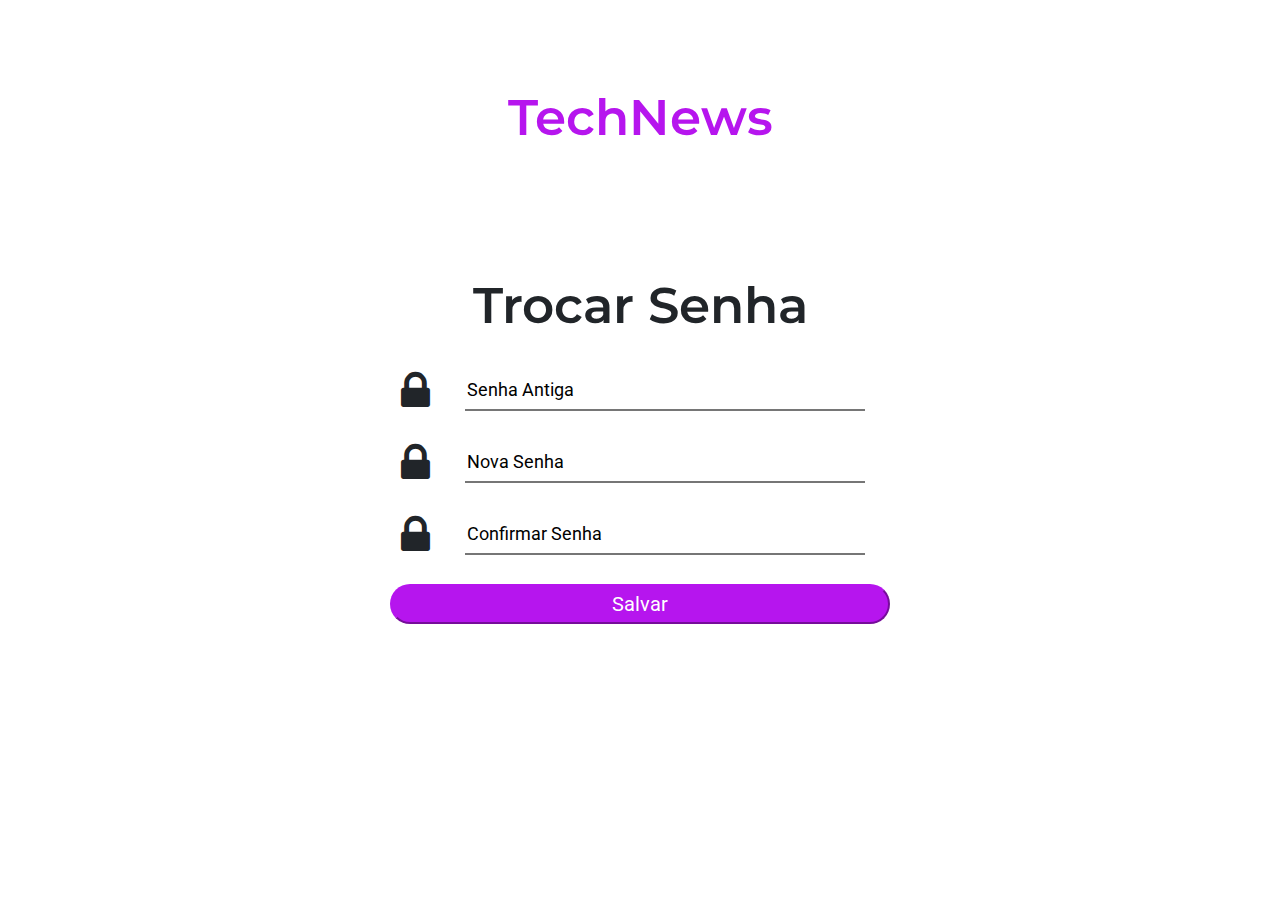
<file: TechNews/frontend/atualiza-senha.html>
<!DOCTYPE html>
<html lang="en">
<head>

  <meta charset="UTF-8">
  <meta http-equiv="X-UA-Compatible" content="IE=edge">
  <meta name="viewport" content="width=device-width, initial-scale=1.0">
  <link rel="stylesheet" href="css/bootstrap.min.css">
  <link rel="stylesheet" href="https://maxcdn.bootstrapcdn.com/font-awesome/4.4.0/css/font-awesome.min.css">
  <link rel="stylesheet" href="https://cdn.jsdelivr.net/npm/bootstrap-icons@1.3.0/font/bootstrap-icons.css">
  <link rel="stylesheet" href="./css/atualiza-senha.css">
  <title> Cadastro </title>

</head>

<body>

  <div class="text-center mt-5 p-3">
    <br>
    <a href="index.html"> <h1 class="h1-lg"> TechNews </h1> </a>
    <br> <br> <br> <br> <br>
    <h2 class="h2-lg"> Trocar Senha </h2>
    <br>
    <form method="post" action="autentica-nova-senha.html" class="form-center-signin">
      <div class="input-container">
      <i class="fa fa-lock icon"></i>
      <input type="password" name="senha" id="senha" class="form-center-no-line" placeholder="Senha Antiga" required>
      </div> 
      <br>
      <div class="input-container">
        <i class="fa fa-lock icon"></i>
        <input type="password" name="senha" id="senha" class="form-center-no-line" placeholder="Nova Senha" required>
      </div> 
      <br>
      <div class="input-container">
        <i class="fa fa-lock icon"></i>
        <input type="password" name="confirmarSenha" id="confirmarSenh" class="form-center-no-line" placeholder="Confirmar Senha" required>
      </div> 
      <br>
      <button type="submit"> Salvar </button>
    </form>
  <script src="js/bootstrap.bundle.min.js"> </script>

</body>
</html>
</file>
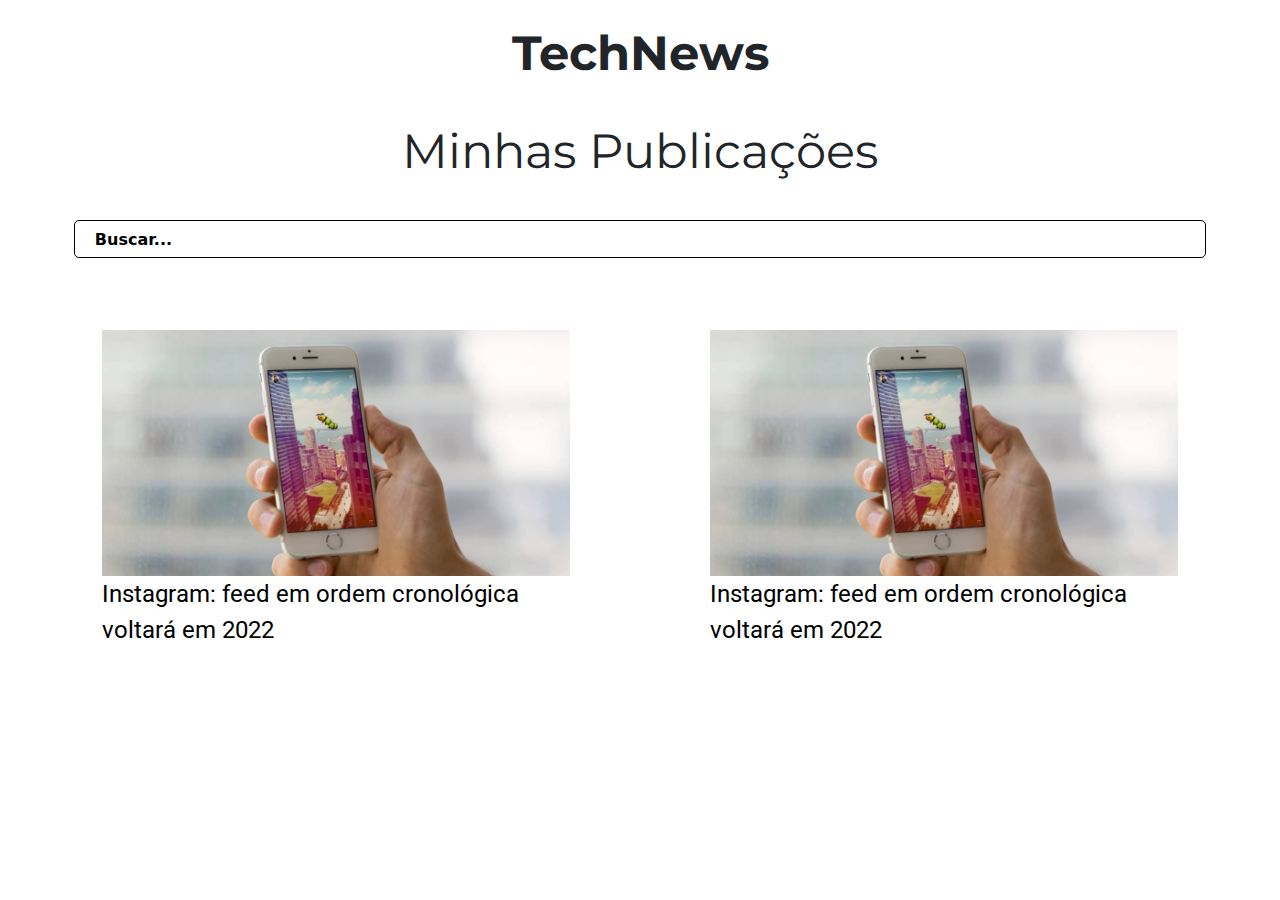
<file: TechNews/frontend/gerenciar-publicações.html>
<!DOCTYPE html>
<html lang="en">
<head>

  <meta charset="UTF-8">
  <meta http-equiv="X-UA-Compatible" content="IE=edge">
  <meta name="viewport" content="width=device-width, initial-scale=1.0">
  <link rel="stylesheet" href="css/bootstrap.min.css">
  <link rel="stylesheet" href="https://maxcdn.bootstrapcdn.com/font-awesome/4.4.0/css/font-awesome.min.css">
  <link rel="stylesheet" href="https://cdn.jsdelivr.net/npm/bootstrap-icons@1.3.0/font/bootstrap-icons.css">
  <link rel="stylesheet" href="./css/gerenciar-publicações.css">
  <title> Gerenciar Publicações </title>

</head>

<body>

  <!-- Início do container principal-->
  <div class="publication-management container-fluid">

    <!-- Início parte superior-->
    <div class="row">
      <div class="col container-fluid">

        <h1 class="h1-lg text-center">TechNews</h1>
        <h2 class="text-center">Minhas Publicações</h2>

        <form action="" class="search">
          <input type="text" id="publication" name="publication" placeholder="Buscar...">
        </form>

      </div>
    </div><!-- Fim parte superior-->

    <!-- Início dos posts -->
    <div class="row">
      <div class="col m-3">
        <div class="publication container-fluid p-3">
          <a href="#">
            <img src="imagens-exemplo.jpg" alt="descrição da imagem">
            <p>Instagram: feed em ordem cronológica voltará em 2022</p>
          </a>
        </div>
      </div>
      <div class="col m-3">
        <div class="publication container-fluid p-3">
          <a href="#">
            <img src="imagens-exemplo.jpg" alt="descrição da imagem">
            <p>Instagram: feed em ordem cronológica voltará em 2022</p>
          </a>
        </div>
      </div>
    </div><!-- Fim dos posts -->

  </div><!-- Fim do container principal-->
  
  <script src="js/bootstrap.bundle.min.js"> </script>

</body>
</html>
</file>
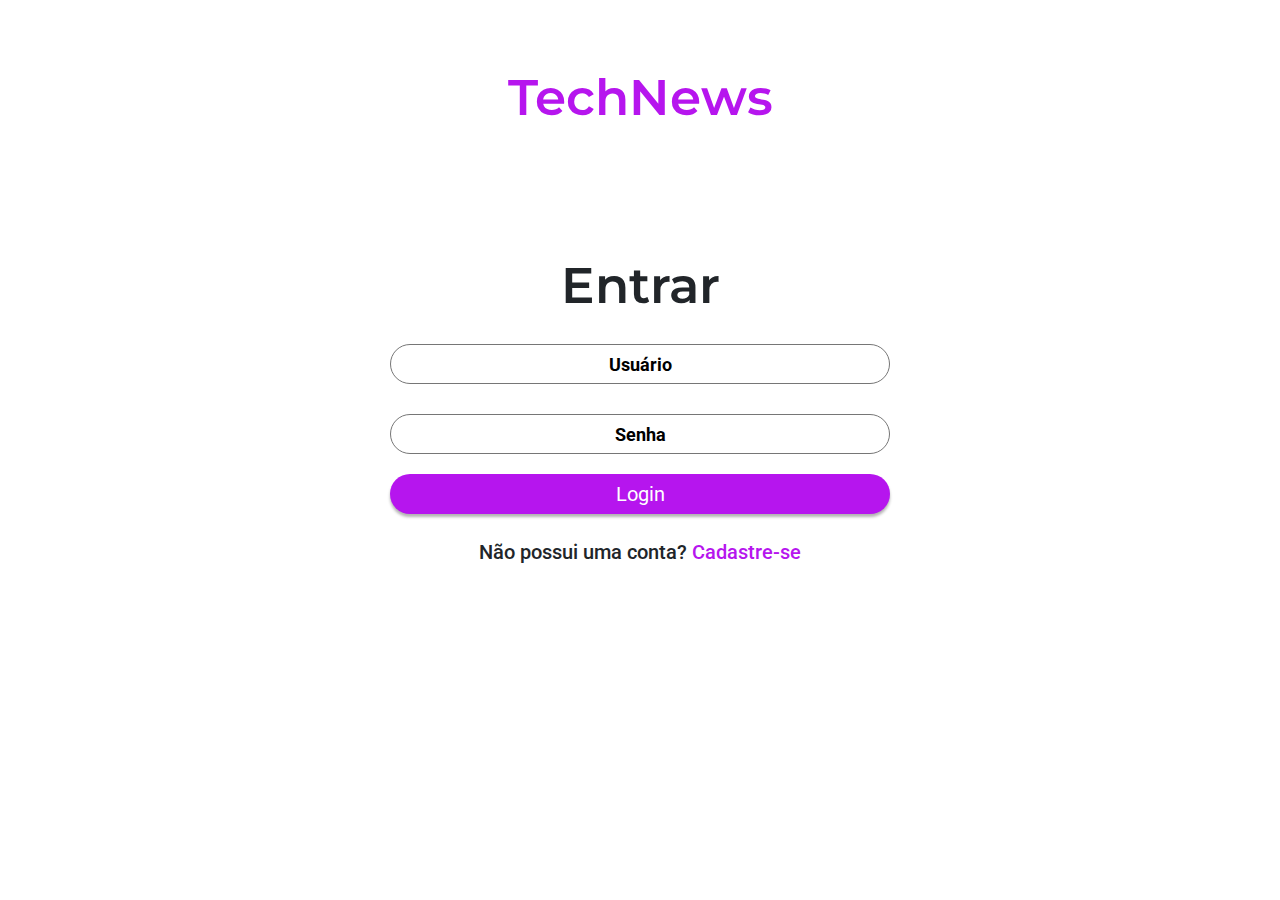
<file: TechNews/frontend/login.html>
<!DOCTYPE html>
<html lang="en">
<head>

  <meta charset="UTF-8">
  <meta http-equiv="X-UA-Compatible" content="IE=edge">
  <meta name="viewport" content="width=device-width, initial-scale=1.0">
  <link rel="stylesheet" href="css/bootstrap.min.css">
  <link rel="stylesheet" href="./css/login.css">
  <title> Login </title>

</head>

<body>

  <div class="text-center mt-5">
    <a href="index.html"> <h1 class="h1-lg"> TechNews </h1> </a>
    <h2 class="h2-lg"> Entrar </h2>
    <form method="post" action="autentica-login.html" class="form-center-signin">
      <div class="input-container">
        <input type="text" name="usuario" id="usuario" class="input" placeholder="Usuário" required>
      </div>
      <div class="input-container">
        <input type="text" name="senha" id="senha" class="input" placeholder="Senha" required> 
      </div>
      <button type="submit"> Login </button>
      <div class="input-container-h5 mt-3">
        <h5><span class="negrito"> Não possui uma conta? <a href="cadastrar-usuario.html" class="text"> Cadastre-se </a> </span> </h5>
      </div>
    </form>
  </div>
  
  <script src="js/bootstrap.bundle.min.js"> </script>

</body>
</html>
</file>
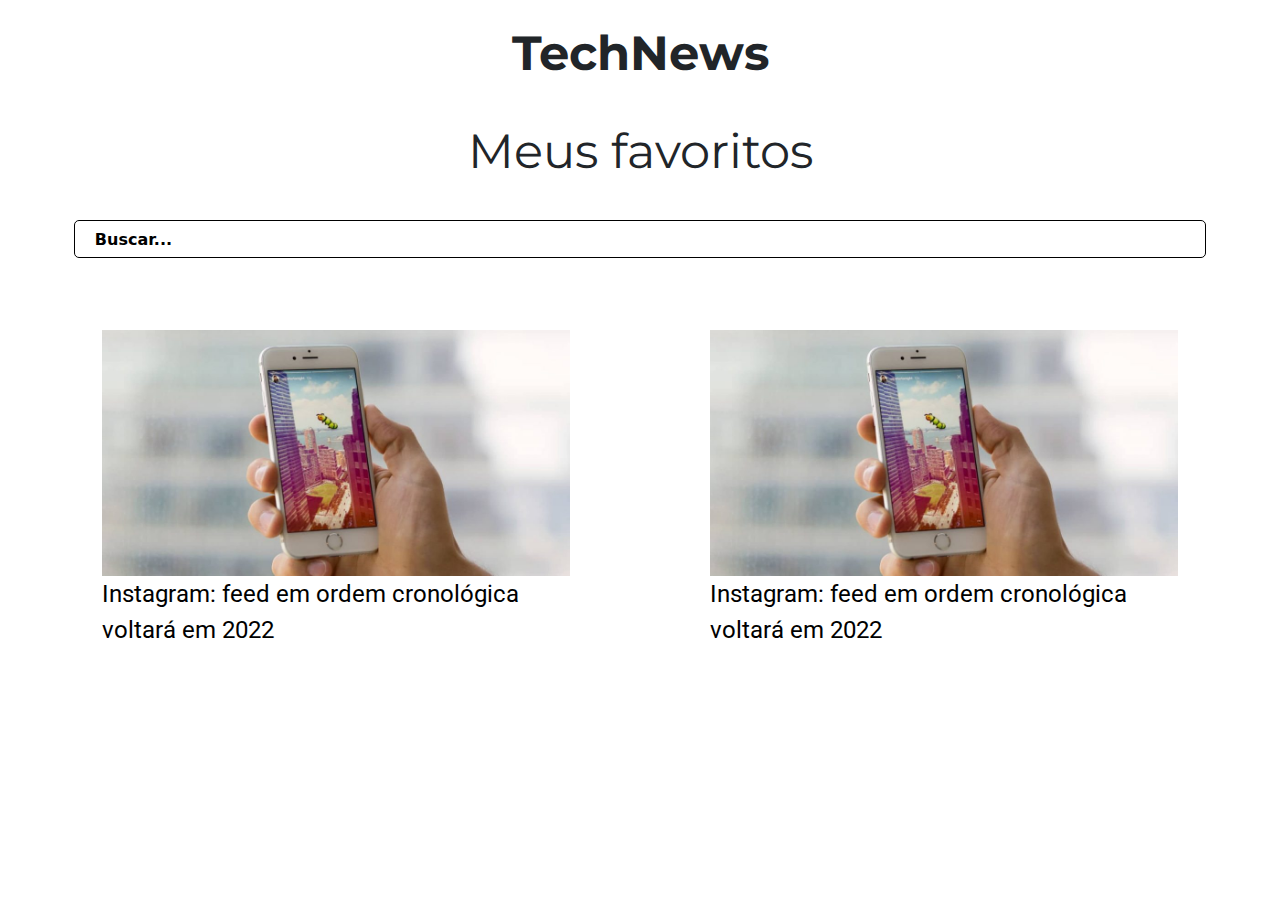
<file: TechNews/frontend/pagina-favoritos.html>
<!DOCTYPE html>
<html lang="en">
<head>

  <meta charset="UTF-8">
  <meta http-equiv="X-UA-Compatible" content="IE=edge">
  <meta name="viewport" content="width=device-width, initial-scale=1.0">
  <link rel="stylesheet" href="css/bootstrap.min.css">
  <link rel="stylesheet" href="https://maxcdn.bootstrapcdn.com/font-awesome/4.4.0/css/font-awesome.min.css">
  <link rel="stylesheet" href="https://cdn.jsdelivr.net/npm/bootstrap-icons@1.3.0/font/bootstrap-icons.css">
  <link rel="stylesheet" href="./css/pagina-favoritos.css">
  <title> Gerenciar Publicações </title>

</head>

<body>

  <!-- Início do container principal-->
  <div class="publication-management container-fluid">

    <!-- Início parte superior-->
    <div class="row">
      <div class="col container-fluid">

        <h1 class="h1-lg text-center">TechNews</h1>
        <h2 class="text-center">Meus favoritos</h2>

        <form action="" class="search">
          <input type="text" id="publication" name="publication" placeholder="Buscar...">
        </form>

      </div>
    </div><!-- Fim parte superior-->

    <!-- Início dos posts -->
    <div class="row">
      <div class="col m-3">
        <div class="publication container-fluid p-3">
          <a href="#">
            <img src="imagens-exemplo.jpg" alt="descrição da imagem">
            <p>Instagram: feed em ordem cronológica voltará em 2022</p>
          </a>
        </div>
      </div>
      <div class="col m-3">
        <div class="publication container-fluid p-3">
          <a href="#">
            <img src="imagens-exemplo.jpg" alt="descrição da imagem">
            <p>Instagram: feed em ordem cronológica voltará em 2022</p>
          </a>
        </div>
      </div>
    </div><!-- Fim dos posts -->

  </div><!-- Fim do container principal-->
  
  <script src="js/bootstrap.bundle.min.js"> </script>

</body>
</html>
</file>
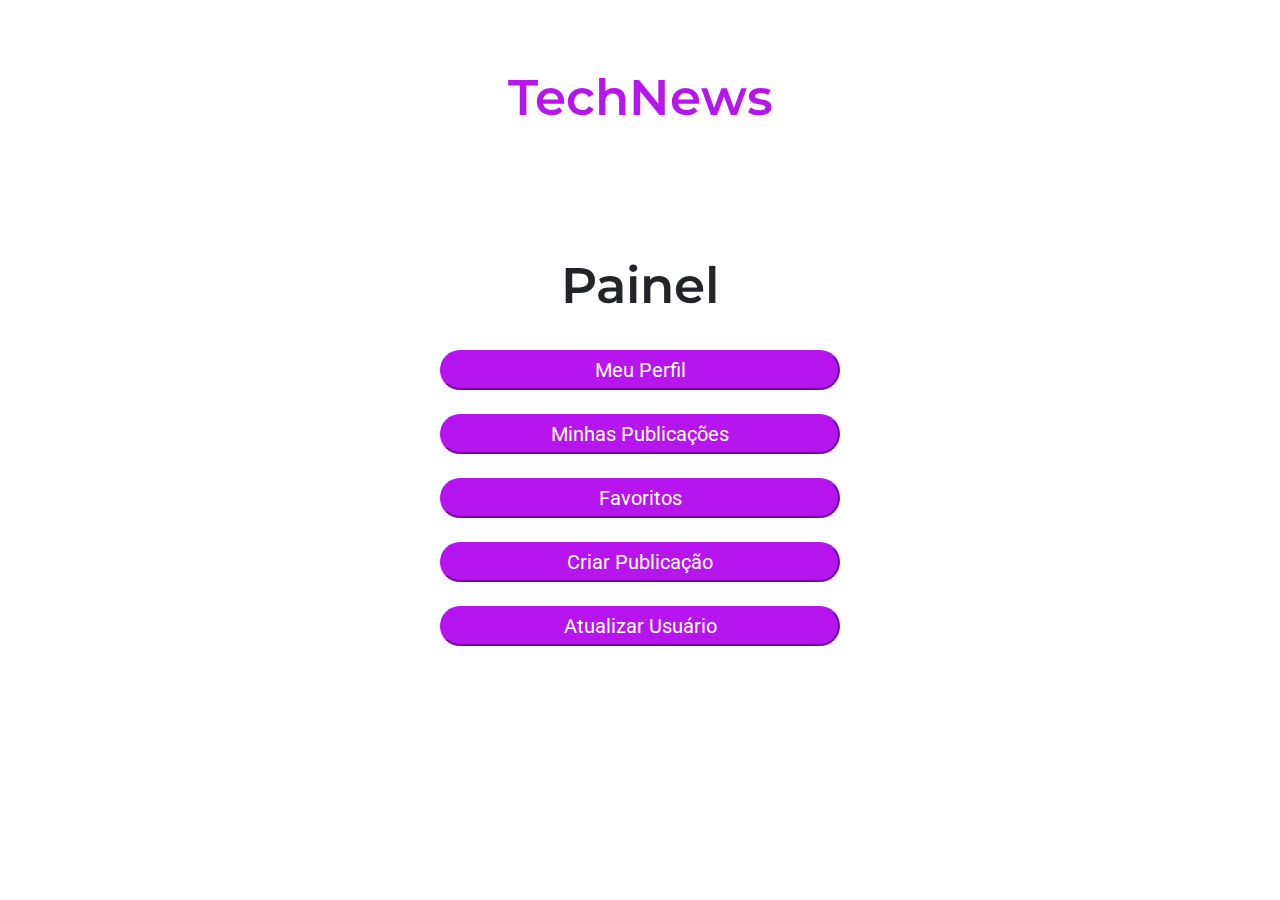
<file: TechNews/frontend/painel.html>
<!DOCTYPE html>
<html lang="en">
<head>

  <meta charset="UTF-8">
  <meta http-equiv="X-UA-Compatible" content="IE=edge">
  <meta name="viewport" content="width=device-width, initial-scale=1.0">
  <link rel="stylesheet" href="css/bootstrap.min.css">
  <link rel="stylesheet" href="./css/painel.css">
  <title> Painel </title>

</head>

<body>

  <div class="text-center mt-5">
    <a href="index.html"> <h1 class="h1-lg"> TechNews </h1> </a>
    <h2 class="h2-lg"> Painel </h2>
    <div class="form-center">
      <div class="input-container mt-4">
        <button onclick="document.location='perfil.html'"> Meu Perfil </button>
      </div>
      <div class="input-container mt-4">
        <button onclick="document.location='gerenciar-publicações.html'"> Minhas Publicações </button>
      </div>
      <div class="input-container mt-4">
        <button onclick="document.location='pagina-favoritos.html'"> Favoritos </button>
      </div>
      <div class="input-container mt-4">
        <button onclick="document.location='criar-publicacao.html'"> Criar Publicação </button>
      </div>
      <div class="input-container mt-4">
        <button onclick="document.location='atualiza-usuario.html'">Atualizar Usuário </button>
      </div>            
    </div>
  </div>
  
  <script src="js/bootstrap.bundle.min.js"> </script>

</body>
</html>
</file>
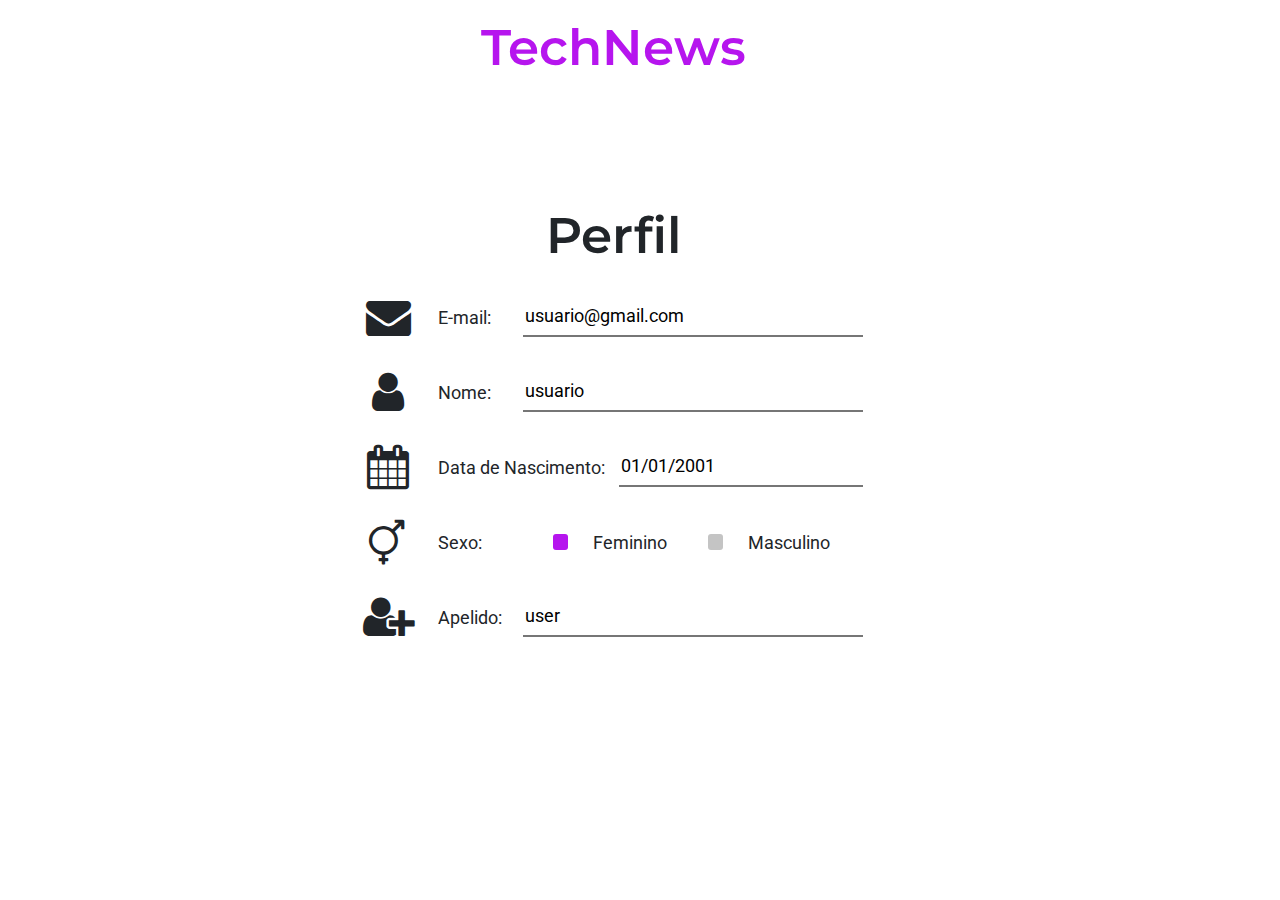
<file: TechNews/frontend/perfil.html>
<!DOCTYPE html>
<html lang="en">
<head>

  <meta charset="UTF-8">
  <meta http-equiv="X-UA-Compatible" content="IE=edge">
  <meta name="viewport" content="width=device-width, initial-scale=1.0">
  <link rel="stylesheet" href="css/bootstrap.min.css">
  <link rel="stylesheet" href="https://maxcdn.bootstrapcdn.com/font-awesome/4.4.0/css/font-awesome.min.css">
  <link rel="stylesheet" href="https://cdn.jsdelivr.net/npm/bootstrap-icons@1.3.0/font/bootstrap-icons.css">
  <link rel="stylesheet" href="./css/perfil.css">
  <title> Perfil </title>

</head>

<body>
  <!--Valores ainda nao baseados no login-->
  <div class="text-center mt-5">
    <a href="index.html"> <h1 class="h1-lg"> TechNews </h1> </a>
    <h2 class="h2-lg"> Perfil </h2>
    <form class="form-center-signin">
      <div class="input-container">
        <i class="fa fa-envelope icon"></i>
        <label class="label-input"> E-mail: </label>
        <input type="email" name="email" id="email" class="form-center-no-line" placeholder="usuario@gmail.com" disabled>
      </div> 
      <div class="input-container">
        <i class="fa fa-user icon"></i>
        <label class="label-input"> Nome: </label>
        <input type="text" name="nome" id="nome" class="form-center-no-line" placeholder="usuario" disabled>
      </div> 
      <div class="input-container">
        <i class="fa fa-calendar icon"></i>
        <label class="label-input" style="width: 80%;"> Data de Nascimento: </label>
        <input placeholder="01/01/2001" type="text" name="dataNascimento" id="dataNascimento" class="form-center-no-line" disabled>
      </div> 
      <div class="input-container">
        <i class="fa fa-transgender icon"></i>
        <label class="label-input"> Sexo: </label>
        <input type="radio" name="sexo" id="sexo1" class="form-center-no-line" value="Sexo" disabled checked> <!--Verificar condicao / checked por enquanto-->
        <label for="sexo" class="label-input"> Feminino </label>
        <input type="radio" name="sexo" id="sexo2" class="form-center-no-line" value="Sexo" disabled> <!--Verificar condicao-->
        <label for="sexo" class="label-input"> Masculino </label>
      </div> 
      <div class="input-container">
        <i class="fa fa-user-plus icon"></i>
        <label class="label-input"> Apelido: </label>
        <input type="text" name="Apelido" id="apelido" class="form-center-no-line" placeholder="user" disabled>
      </div>
    </form>
  </div> 
  <script src="js/bootstrap.bundle.min.js"> </script>

</body>
</html>
</file>
<file: TechNews/frontend/css/atualiza-senha.css>
@import url('https://fonts.googleapis.com/css2?family=Montserrat:wght@100&display=swap');
@import url('https://fonts.googleapis.com/css2?family=Montserrat:wght@600&display=swap');
@import url('https://fonts.googleapis.com/css2?family=Roboto&display=swap');

h1{
  font-family: Montserrat;
}

.h1-lg{
  font-weight: 600;
  font-size: 50px;
}

h2{
  font-family: Montserrat;
}

.h2-lg{
  font-weight: 600;
  font-size: 50px;
}

p{
  font-family: Roboto;
}

h5{
  font-family: Roboto;
}

a{
  font-family: Roboto;
  color: #B615EE;
  text-decoration: none;
}

a:hover{
  color: #8915ee;
}

.negrito{
  font-weight:bold;
}

::placeholder {
  color: black;
  font-weight: bold;
  text-align: center;
}
::-webkit-input-placeholder { /* Edge */
  color: black;
  font-weight: bold;
  text-align: center;
}

button{
  font-family: Roboto;
  font-size:20px;
  border-radius: 100px;
  height: 40px;
  width: 100%;
  background-color: #B615EE;
  border-color: #B615EE;
  color: white;
}

button:hover{
  background-color:  #8915ee;
  border-color: #8915ee;
  color: #000;
}

.form-center{
  max-width: 400px;
  margin: auto;
  font-family: Roboto;
  font-size:large;
  border-radius: 100px;
  height: 40px;
  width: 100%;
}

.form-center-no-line{
  max-width: 400px;
  margin: auto;
  font-family: Roboto;
  font-size:large;
  border-top: none;
  border-left: none;
  border-right: none;
  background: none;
  outline: none;
  height: 40px;
  width: 100%;
}

.form-center-signin{
  max-width: 500px;
  margin: auto;
  font-family: Roboto;
  font-size:large;
  border-radius: 100px;
  height: 40px;
  width: 100%;
}

.form-center-no-line::-webkit-input-placeholder{
  color: black;
  font-weight: normal;
  font-family: Roboto;
  text-align: left;
}

.icon{
  min-width: 50px;
  text-align: center;
  font-size: 2.5em;
}

.input-container {
  display: flex;
  width: 100%;
}

input[type='radio'] {
  box-sizing: border-box;
  appearance: none;
  background: white;
  outline: 2px solid #000;
  width: 16px;
  height: 16px;
  
}

input[type='radio']:checked {
  background: #B615EE;
  outline: 2px solid #B615EE;
}

input:disabled{
  border-color: #767676;
}

/* Style para alinhar o label */
.label-input{
  text-align: left;
  padding-left: 25px;
  padding-top: 10px;
  width: 30%;
  font-family: Roboto;

}
</file>
<file: TechNews/frontend/css/gerenciar-publicações.css>
@import url('https://fonts.googleapis.com/css2?family=Montserrat:wght@100&display=swap');
@import url('https://fonts.googleapis.com/css2?family=Montserrat&display=swap');
@import url('https://fonts.googleapis.com/css2?family=Montserrat:wght@600&display=swap');
@import url('https://fonts.googleapis.com/css2?family=Roboto&display=swap');

body{
  min-width: 400px;
}

::-webkit-input-placeholder { /* Edge */
  color: black;
  font-weight: 600;
  text-align: left;
}

/*    ---  Configurações da página de gerenciamento de publicações   ---    */

.publication-management{
  width: 95%;
}

.publication-management h1, h2{
  font-size: 48px;
}

.publication-management h1{
  font-family: "Montserrat", sans-serif;
  font-weight: bold;
  margin: 25px auto 0;
}

.publication-management h2{
  font-family: "Montserrat",sans-serif;
  font-weight: 400;
  margin: 40px auto 0;
}

.publication-management .search{
  margin: 0 auto;
  width: 95%;
}

.publication-management .search input{
  margin: 40px auto;
  width: 100%;
  height: 38px;
  border: 1px solid black;
  border-radius: 5px;
  padding-left: 20px;
}

.publication-management .search input::placeholder{
  text-align: left;
  font-weight: 600;
  color: black;
}

.publication{
  max-width: 500px;
  min-width: 300px;
  height: 95%;
}

.publication-management .publication img{
  width: 100%;
}

.publication-management .publication a{
  color: #000;
  font-family: "Roboto";
  font-size: 24px;
  text-decoration: none;
}

.publication:hover{
  background: #f5f5f5;
}
</file>
<file: TechNews/frontend/css/login.css>
@import url('https://fonts.googleapis.com/css2?family=Montserrat:wght@100&display=swap');
@import url('https://fonts.googleapis.com/css2?family=Montserrat:wght@600&display=swap');
@import url('https://fonts.googleapis.com/css2?family=Roboto&display=swap');
@import url('https://fonts.googleapis.com/css2?family=Roboto:wght@400;500&display=swap');

h1{
  font-family: Montserrat;
  position: relative;
  top: 20px;

}

.h1-lg{
  font-weight: 600;
  font-size: 50px;

}

h2{
  font-family: Montserrat;
  position: relative;
  top: 140px;

}

.h2-lg{
  font-weight: 600;
  font-size: 50px;
}

p{
  font-family: Roboto;
  
}

h5{
  font-family: Roboto;

}

a{
  font-family: Roboto;
  color: #B615EE;
  text-decoration: none;

}

a:hover{
  color: #8915ee;

}

::placeholder {
  color: black;
  font-weight: bold;
  text-align: center;

}
::-webkit-input-placeholder { /* Edge */
  color: black;
  font-weight: bold;
  text-align: center;

}

button{
  font-family: Roboto;
  font-size:20px;
  border-radius: 100px;
  height: 40px;
  width: 100%;
  background-color: #B615EE;
  border: none;
  box-shadow: 0px 3px 3px rgba(0, 0, 0, 0.3);
  color: white;
  position: relative;
  top: 150px;
  
}
  
button:hover{
  background-color:  #8915ee;
  color: #000;
  
}

.input{
  max-width: 500px;
  margin: auto;
  font-family: Roboto;
  font-size:large;
  border-radius: 100px;
  border: 1px solid #767676;
  height: 40px;
  width: 100%;
  padding: 0px 20px;
}

.form-center-signin{
  max-width: 500px;
  margin: auto;
  font-family: Roboto;
  font-size:large;
  border-radius: 100px;
  height: 40px;
  width: 100%;
  
}

.input-container {
  display: flex;
  width: 100%;
  position: relative;
  top: 160px;
  margin-bottom: 30px;
  
}

.input-container-h5 {
  width: 100%;
  position: relative;
  top: 160px;
  margin-bottom: 30px;
  text-align: center;
  
}

@media only screen and (max-width: 1280px) {

  .text-center{
      width: 95%;
      position: relative;
      left: 2.5%;
     
    }
  
}
</file>
<file: TechNews/frontend/css/pagina-favoritos.css>
@import url('https://fonts.googleapis.com/css2?family=Montserrat:wght@100&display=swap');
@import url('https://fonts.googleapis.com/css2?family=Montserrat&display=swap');
@import url('https://fonts.googleapis.com/css2?family=Montserrat:wght@600&display=swap');
@import url('https://fonts.googleapis.com/css2?family=Roboto&display=swap');

body{
  min-width: 400px;
}

::-webkit-input-placeholder { /* Edge */
  color: black;
  font-weight: 600;
  text-align: left;
}

/*    ---  Configurações da página de favoritoss   ---    */

.publication-management{
  width: 95%;
}

.publication-management h1, h2{
  font-size: 48px;
}

.publication-management h1{
  font-family: "Montserrat", sans-serif;
  font-weight: bold;
  margin: 25px auto 0;
}

.publication-management h2{
  font-family: "Montserrat",sans-serif;
  font-weight: 400;
  margin: 40px auto 0;
}

.publication-management .search{
  margin: 0 auto;
  width: 95%;
}

.publication-management .search input{
  margin: 40px auto;
  width: 100%;
  height: 38px;
  border: 1px solid black;
  border-radius: 5px;
  padding-left: 20px;
}

.publication-management .search input::placeholder{
  text-align: left;
  font-weight: 600;
  color: black;
}

.publication{
  max-width: 500px;
  min-width: 300px;
  height: 95%;
}

.publication-management .publication img{
  width: 100%;
}

.publication-management .publication a{
  color: #000;
  font-family: "Roboto";
  font-size: 24px;
  text-decoration: none;
}

.publication:hover{
  background: #f5f5f5;
}
</file>
<file: TechNews/frontend/css/painel.css>
@import url('https://fonts.googleapis.com/css2?family=Montserrat:wght@100&display=swap');
@import url('https://fonts.googleapis.com/css2?family=Montserrat:wght@600&display=swap');
@import url('https://fonts.googleapis.com/css2?family=Roboto&display=swap');
@import url('https://fonts.googleapis.com/css2?family=Roboto:wght@400;500&display=swap');

h1{
  font-family: Montserrat;
  position: relative;
  top: 20px;
  
}
  
.h1-lg{
  font-weight: 600;
  font-size: 50px;
    
}
  
h2{
  font-family: Montserrat;
  position: relative;
  top: 140px;
  
}
  
.h2-lg{
  font-weight: 600;
  font-size: 50px;
  
}

a{
  font-family: Roboto;
  color: #B615EE;
  text-decoration: none;
}

a:hover{
  color: #8915ee;
}

.negrito{
  font-weight:bold;
}

::placeholder {
  color: black;
  font-weight: bold;
  text-align: center;
}
::-webkit-input-placeholder { /* Edge */
  color: black;
  font-weight: bold;
  text-align: center;
}

button{
  font-family: Roboto;
  font-size:20px;
  border-radius: 100px;
  height: 40px;
  width: 100%;
  background-color: #B615EE;
  border-color: #B615EE;
  color: white;
  position: relative;
  top: 150px;

}

button:hover{
  background-color:  #8915ee;
  border-color: #8915ee;
  color: #000;
}

.form-center{
  max-width: 400px;
  margin: auto;
  font-family: Roboto;
  font-size:large;
  border-radius: 100px;
  height: 40px;
  width: 100%;

}

@media only screen and (max-width: 1280px) {

    .text-center{
        width: 95%;
        position: relative;
        left: 2.5%;
       
      }
    
  }
</file>
<file: TechNews/frontend/css/perfil.css>
@import url('https://fonts.googleapis.com/css2?family=Montserrat:wght@100&display=swap');
@import url('https://fonts.googleapis.com/css2?family=Montserrat:wght@600&display=swap');
@import url('https://fonts.googleapis.com/css2?family=Roboto&display=swap');

h1{
  font-family: Montserrat;
  position: relative;
  top: 20px;

}

.h1-lg{
  font-weight: 600;
  font-size: 50px;
  
}

h2{
  font-family: Montserrat;
  position: relative;
  top: 140px;

}

.h2-lg{
  font-weight: 600;
  font-size: 50px;

}

a{
  font-family: Roboto;
  color: #B615EE;
  text-decoration: none;

}

a:hover{
  color: #8915ee;

}

::placeholder {
  color: black;
  font-weight: bold;
  text-align: center;

}

::-webkit-input-placeholder { /* Edge */
  color: black;
  font-weight: bold;
  text-align: center;

}

button{
  font-family: Roboto;
  font-size:20px;
  border-radius: 100px;
  height: 40px;
  width: 100%;
  background-color: #B615EE;
  border-color: #B615EE;
  color: white;
  position: relative;
  top: 150px;

}

button:hover{
  background-color:  #8915ee;
  border-color: #8915ee;
  color: #000;

}

.form-center-no-line{
  max-width: 400px;
  margin: auto;
  font-family: Roboto;
  font-size:large;
  border-top: none;
  border-left: none;
  border-right: none;
  background: none;
  outline: none;
  height: 40px;
  width: 100%;

}

.form-center-signin{
  max-width: 500px;
  margin: auto;
  font-family: Roboto;
  font-size:large;
  border-radius: 100px;
  height: 40px;
  width: 100%;

}

.form-center-no-line::-webkit-input-placeholder{
  color: black;
  font-weight: normal;
  font-family: Roboto;
  text-align: left;

}

.icon{
  min-width: 50px;
  text-align: center;
  font-size: 2.5em;

}

.input-container {
  display: flex;
  width: 100%;
  position: relative;
  top: 160px;
  margin-bottom: 30px;

}

input[type='radio'] {
  appearance: none;
  background: #c4c4c4;
  outline: 0;
  border: 0;
  border-radius: 3px;
  width: 16px;
  height: 16px;
  cursor: pointer;

}

input[type='radio']:checked {
  background: #B615EE;

}

input:disabled{
  border-color: #767676;

}

/* Style para alinhar o label */
.label-input{
  text-align: left;
  padding-left: 25px;
  padding-top: 10px;
  width: 30%;
  font-family: Roboto;

}

@media only screen and (max-width: 1280px) {

  .text-center{
    width: 95%;
    position: relative;
    left: 5px;
    bottom: 50px;
  
  }

}
</file>
